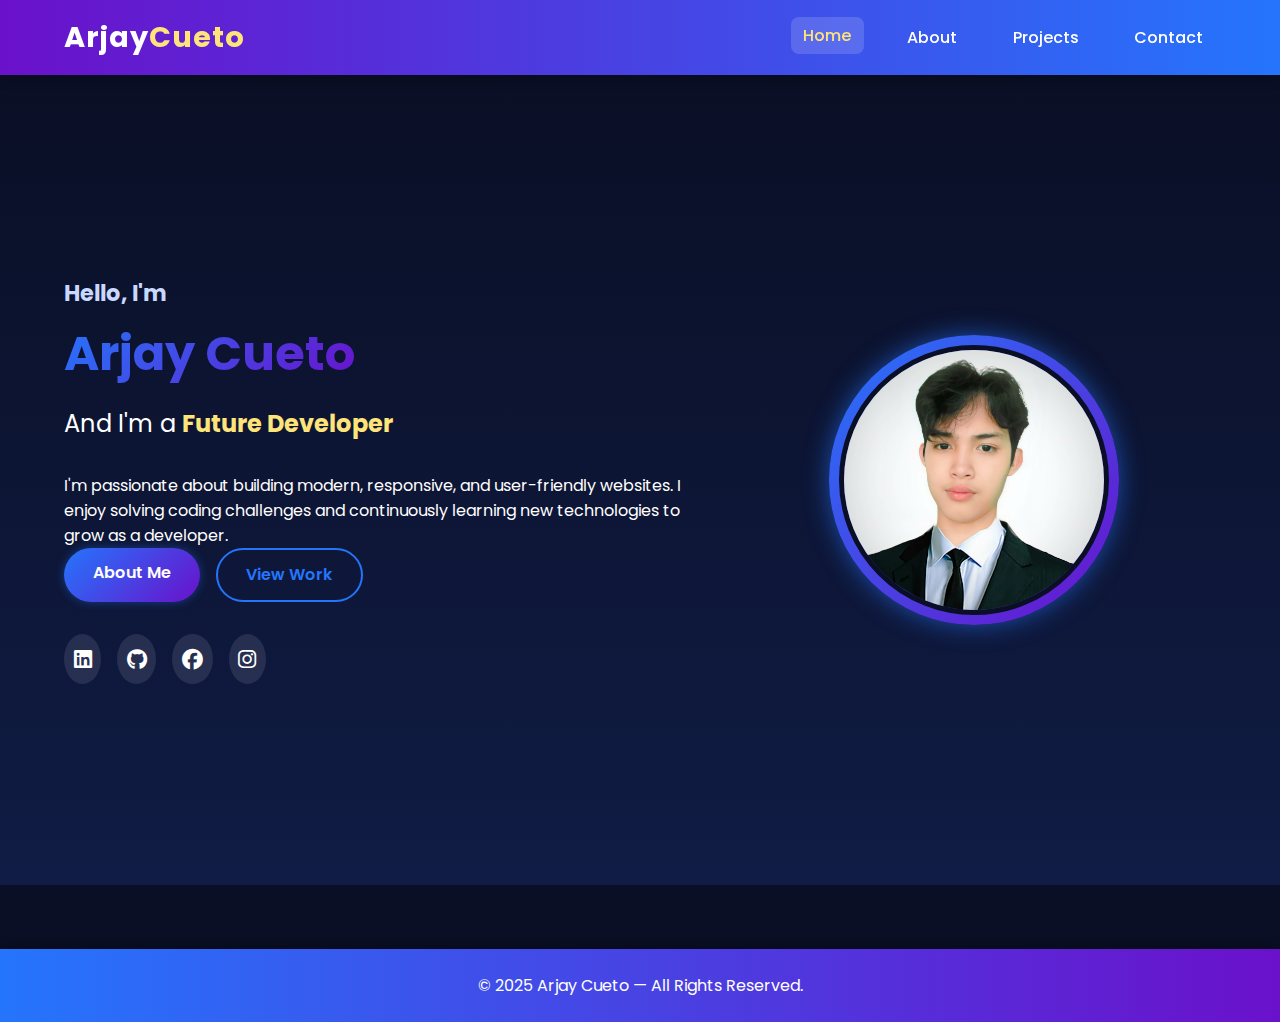
<file: index.html>
<!DOCTYPE html>
<html lang="en">
<head>
  <meta charset="UTF-8" />
  <meta name="viewport" content="width=device-width, initial-scale=1.0" />
  <title>Arjay Cueto | Portfolio</title>

  <!-- Fonts & Icons -->
  <link href="https://fonts.googleapis.com/css2?family=Poppins:wght@300;400;600;700&display=swap" rel="stylesheet">
  <link rel="stylesheet" href="https://cdnjs.cloudflare.com/ajax/libs/font-awesome/6.4.0/css/all.min.css">

  <!-- Styles -->
  <link rel="stylesheet" href="styles/main.css" />
  <link rel="stylesheet" href="styles/home.css" />
</head>
<body>
  <!-- Header -->
  <header class="header">
    <div class="container">
      <nav class="navbar">
        <a href="index.html" class="logo">Arjay<span>Cueto</span></a>
        <ul class="nav-links" id="nav-links">
          <li><a href="index.html" class="active">Home</a></li>
          <li><a href="about.html">About</a></li>
          <li><a href="projects.html">Projects</a></li>
          <li><a href="contact.html">Contact</a></li>
        </ul>
        <div class="hamburger" id="hamburger"><i class="fas fa-bars"></i></div>
      </nav>
    </div>
  </header>

  <!-- Hero Section -->
  <section class="hero dark-theme">
    <div class="container hero-container">
      <!-- Left Content -->
      <div class="hero-text">
        <h3>Hello, I'm</h3>
        <h1><span>Arjay Cueto</span></h1>
        <h2>And I'm a <span class="highlight">Future Developer</span></h2>

        <p>I'm passionate about building modern, responsive, and user-friendly websites. I enjoy solving coding challenges and continuously learning new technologies to grow as a developer.</p>

        <div class="hero-buttons">
          <a href="about.html" class="btn primary">About Me</a>
          <a href="projects.html" class="btn outline">View Work</a>
        </div>

        <div class="social-icons">
          <a href="#"><i class="fab fa-linkedin"></i></a>
          <a href="#"><i class="fab fa-github"></i></a>
          <a href="#"><i class="fab fa-facebook"></i></a>
          <a href="#"><i class="fab fa-instagram"></i></a>
        </div>
      </div>

      <!-- Right Image -->
      <div class="hero-img">
        <div class="glow-circle">
          <img src="images/profile.png" alt="Arjay Cueto">
        </div>
      </div>
    </div>
  </section>

  <!-- Footer -->
  <footer>
    <div class="container">
      <div class="footer-content">
        <p>© 2025 Arjay Cueto — All Rights Reserved.</p>
      </div>
    </div>
  </footer>

  <!-- Mobile Nav Toggle -->
  <script>
    const hamburger = document.getElementById('hamburger');
    const navLinks = document.getElementById('nav-links');
    hamburger.addEventListener('click', () => {
      navLinks.classList.toggle('show');
      hamburger.classList.toggle('active');
    });
  </script>
</body>
</html>
</file>
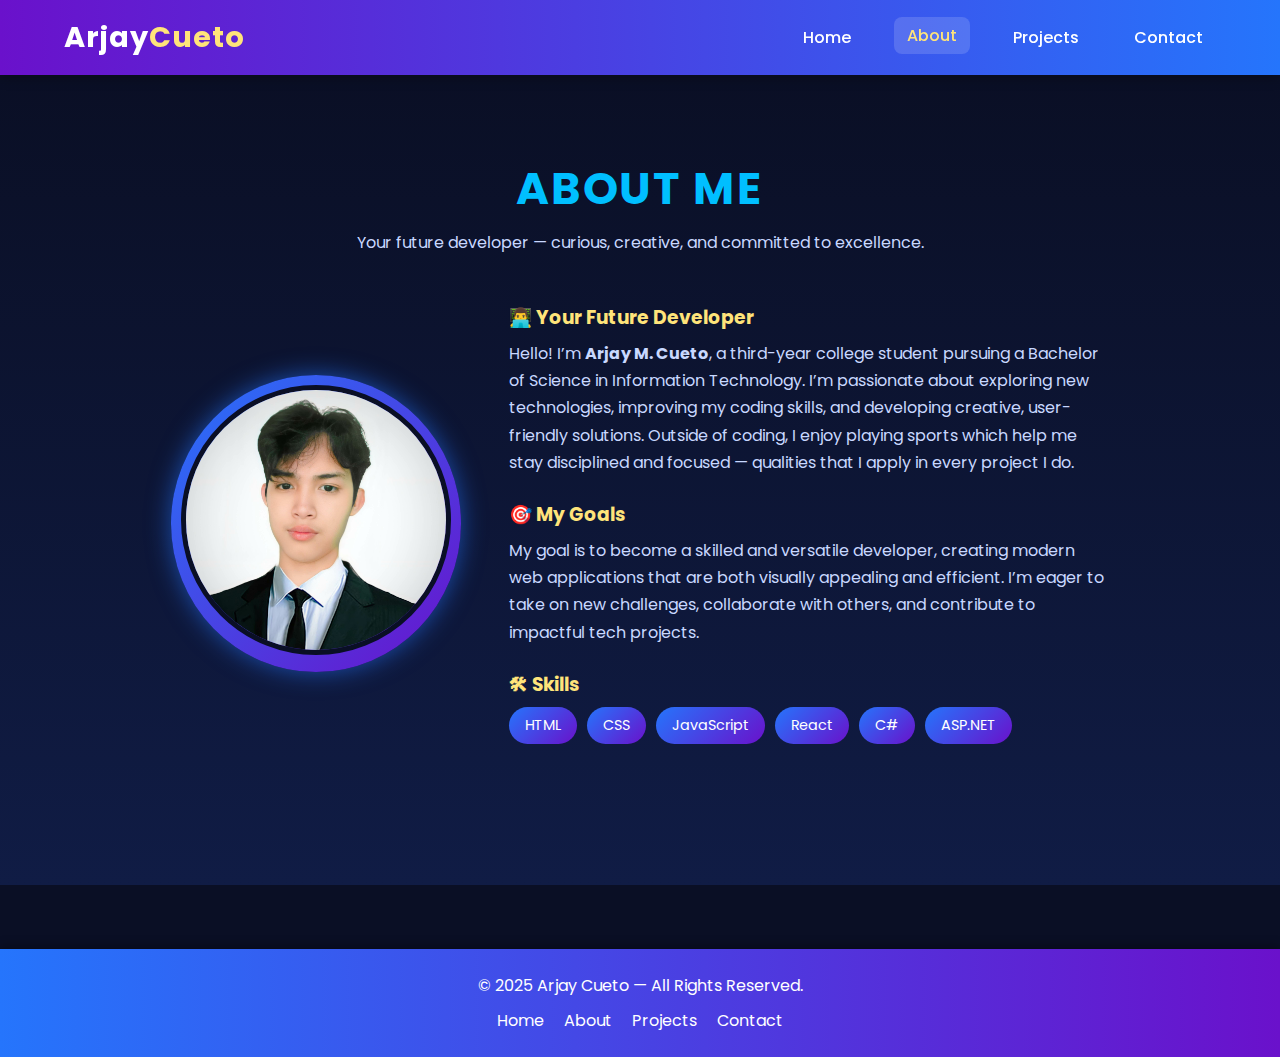
<file: about.html>
<!DOCTYPE html>
<html lang="en">
<head>
  <meta charset="UTF-8" />
  <meta name="viewport" content="width=device-width, initial-scale=1.0" />
  <title>About Me | Arjay Cueto</title>

  <!-- Fonts & Icons -->
  <link href="https://fonts.googleapis.com/css2?family=Poppins:wght@300;400;600;700&display=swap" rel="stylesheet">
  <link rel="stylesheet" href="https://cdnjs.cloudflare.com/ajax/libs/font-awesome/6.4.0/css/all.min.css" />

  <!-- Styles -->
  <link rel="stylesheet" href="styles/main.css" />
  <link rel="stylesheet" href="styles/about.css" />
</head>
<body>
  <!-- Header & Navigation -->
  <header class="header">
    <div class="container">
      <nav class="navbar">
        <a href="index.html" class="logo">Arjay<span>Cueto</span></a>
        <ul class="nav-links" id="nav-links">
          <li><a href="index.html">Home</a></li>
          <li><a href="about.html" class="active">About</a></li>
          <li><a href="projects.html">Projects</a></li>
          <li><a href="contact.html">Contact</a></li>
        </ul>
        <div class="hamburger" id="hamburger">
          <i class="fas fa-bars"></i>
        </div>
      </nav>
    </div>
  </header>

  <!-- About Section -->
  <section id="about" class="about dark-theme">
    <div class="container">
      <div class="section-title">
        <h2>About Me</h2>
        <p class="subtitle">Your future developer — curious, creative, and committed to excellence.</p>
      </div>

      <div class="about-content">
        <!-- Left Image -->
        <div class="about-img">
          <div class="glow-frame">
            <img src="images/profile.png" alt="Arjay Cueto" />
          </div>
        </div>

        <!-- Right Text -->
        <div class="about-text">
          <h3>👨‍💻 Your Future Developer</h3>
          <p>Hello! I’m <strong>Arjay M. Cueto</strong>, a third-year college student pursuing a Bachelor of Science in Information Technology.  
          I’m passionate about exploring new technologies, improving my coding skills, and developing creative, user-friendly solutions.  
          Outside of coding, I enjoy playing sports which help me stay disciplined and focused — qualities that I apply in every project I do.</p>

          <h3>🎯 My Goals</h3>
          <p>My goal is to become a skilled and versatile developer, creating modern web applications that are both visually appealing and efficient.  
          I’m eager to take on new challenges, collaborate with others, and contribute to impactful tech projects.</p>

          <h3>🛠 Skills</h3>
          <div class="skills">
            <span class="skill">HTML</span>
            <span class="skill">CSS</span>
            <span class="skill">JavaScript</span>
            <span class="skill">React</span>
            <span class="skill">C#</span>
            <span class="skill">ASP.NET</span>
          </div>
        </div>
      </div>
    </div>
  </section>

  <!-- Footer -->
  <footer>
    <div class="container">
      <div class="footer-content">
        <p>© 2025 Arjay Cueto — All Rights Reserved.</p>
        <ul class="footer-links">
          <li><a href="index.html">Home</a></li>
          <li><a href="about.html" class="active">About</a></li>
          <li><a href="projects.html">Projects</a></li>
          <li><a href="contact.html">Contact</a></li>
        </ul>
      </div>
    </div>
  </footer>

  <!-- JS for menu toggle -->
  <script>
    const hamburger = document.getElementById('hamburger');
    const navLinks = document.getElementById('nav-links');
    hamburger.addEventListener('click', () => {
      navLinks.classList.toggle('show');
      hamburger.classList.toggle('active');
    });
  </script>
</body>
</html>
</file>
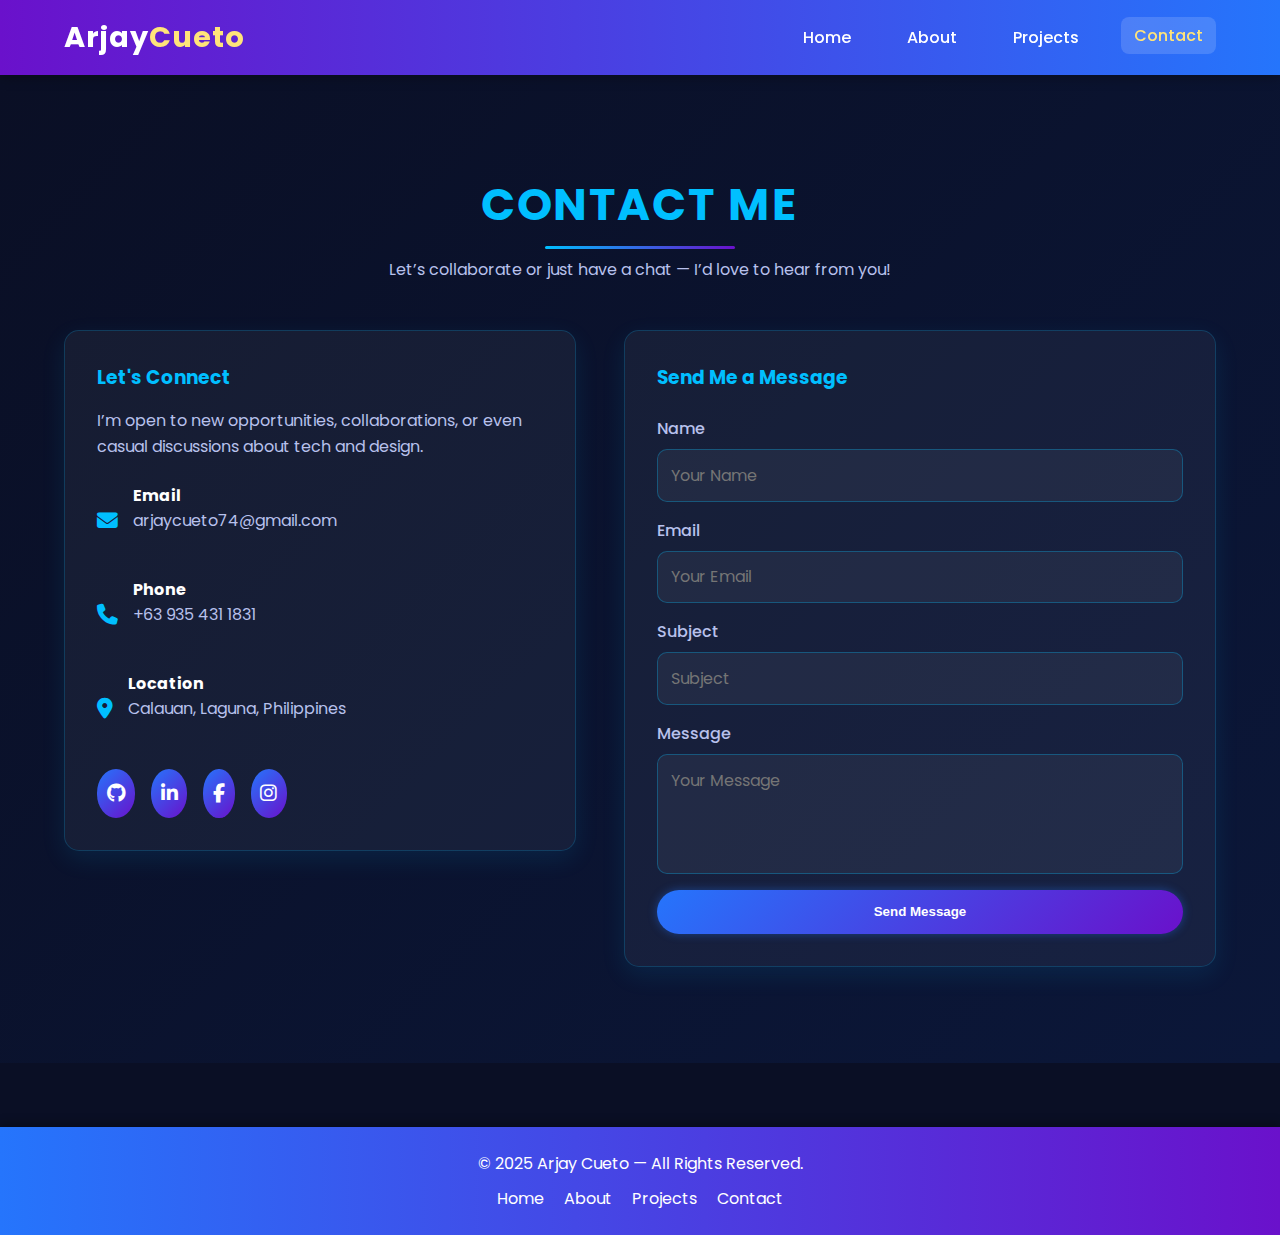
<file: contact.html>
<!DOCTYPE html>
<html lang="en">
<head>
  <meta charset="UTF-8" />
  <meta name="viewport" content="width=device-width, initial-scale=1.0" />
  <title>Contact Me | Arjay Cueto</title>

  <!-- Fonts & Icons -->
  <link href="https://fonts.googleapis.com/css2?family=Poppins:wght@300;400;600;700&display=swap" rel="stylesheet">
  <link rel="stylesheet" href="https://cdnjs.cloudflare.com/ajax/libs/font-awesome/6.4.0/css/all.min.css" />

  <!-- Styles -->
  <link rel="stylesheet" href="styles/main.css" />
  <link rel="stylesheet" href="styles/contact.css" />
</head>
<body>
  <!-- Header -->
  <header class="header">
    <div class="container">
      <nav class="navbar">
        <a href="index.html" class="logo">Arjay<span>Cueto</span></a>
        <ul class="nav-links" id="nav-links">
          <li><a href="index.html">Home</a></li>
          <li><a href="about.html">About</a></li>
          <li><a href="projects.html">Projects</a></li>
          <li><a href="contact.html" class="active">Contact</a></li>
        </ul>
        <div class="hamburger" id="hamburger">
          <i class="fas fa-bars"></i>
        </div>
      </nav>
    </div>
  </header>

  <!-- Contact Section -->
  <section id="contact" class="contact dark-theme">
    <div class="container">
      <div class="section-title">
        <h2>Contact Me</h2>
        <p class="subtitle">Let’s collaborate or just have a chat — I’d love to hear from you!</p>
      </div>

      <div class="contact-content">
        <!-- Contact Info -->
        <div class="contact-info">
          <h3>Let's Connect</h3>
          <p>I’m open to new opportunities, collaborations, or even casual discussions about tech and design.</p>

          <div class="contact-item">
            <i class="fas fa-envelope contact-icon"></i>
            <div>
              <h4>Email</h4>
              <p><a href="mailto:arjaycueto74@gmail.com" class="contact-link">arjaycueto74@gmail.com</a></p>
            </div>
          </div>

          <div class="contact-item">
            <i class="fas fa-phone contact-icon"></i>
            <div>
              <h4>Phone</h4>
              <p><a href="tel:+639354311831" class="contact-link">+63 935 431 1831</a></p>
            </div>
          </div>

          <div class="contact-item">
            <i class="fas fa-map-marker-alt contact-icon"></i>
            <div>
              <h4>Location</h4>
              <p>Calauan, Laguna, Philippines</p>
            </div>
          </div>

          <div class="social-links">
            <a href="https://github.com/rjcueto19" target="_blank" class="social-link"><i class="fab fa-github"></i></a>
            <a href="https://linkedin.com/in/arjaycueto" target="_blank" class="social-link"><i class="fab fa-linkedin-in"></i></a>
            <a href="https://www.facebook.com/share/1636QDFWBn/" target="_blank" class="social-link"><i class="fab fa-facebook-f"></i></a>
            <a href="https://instagram.com/arjaycueto" target="_blank" class="social-link"><i class="fab fa-instagram"></i></a>
          </div>
        </div>

        <!-- Contact Form -->
        <div class="contact-form">
          <h3>Send Me a Message</h3>
          <form>
            <div class="form-group">
              <label for="name">Name</label>
              <input type="text" id="name" class="form-control" placeholder="Your Name" required />
            </div>

            <div class="form-group">
              <label for="email">Email</label>
              <input type="email" id="email" class="form-control" placeholder="Your Email" required />
            </div>

            <div class="form-group">
              <label for="subject">Subject</label>
              <input type="text" id="subject" class="form-control" placeholder="Subject" required />
            </div>

            <div class="form-group">
              <label for="message">Message</label>
              <textarea id="message" class="form-control" placeholder="Your Message" required></textarea>
            </div>

            <button type="submit" class="btn primary">Send Message</button>
          </form>
        </div>
      </div>
    </div>
  </section>

  <!-- Footer -->
  <footer>
    <div class="container">
      <div class="footer-content">
        <p>© 2025 Arjay Cueto — All Rights Reserved.</p>
        <ul class="footer-links">
          <li><a href="index.html">Home</a></li>
          <li><a href="about.html">About</a></li>
          <li><a href="projects.html">Projects</a></li>
          <li><a href="contact.html" class="active">Contact</a></li>
        </ul>
      </div>
    </div>
  </footer>

  <!-- JS for Mobile Menu -->
  <script>
    const hamburger = document.getElementById('hamburger');
    const navLinks = document.getElementById('nav-links');
    hamburger.addEventListener('click', () => {
      navLinks.classList.toggle('show');
      hamburger.classList.toggle('active');
    });
  </script>
</body>
</html>
</file>
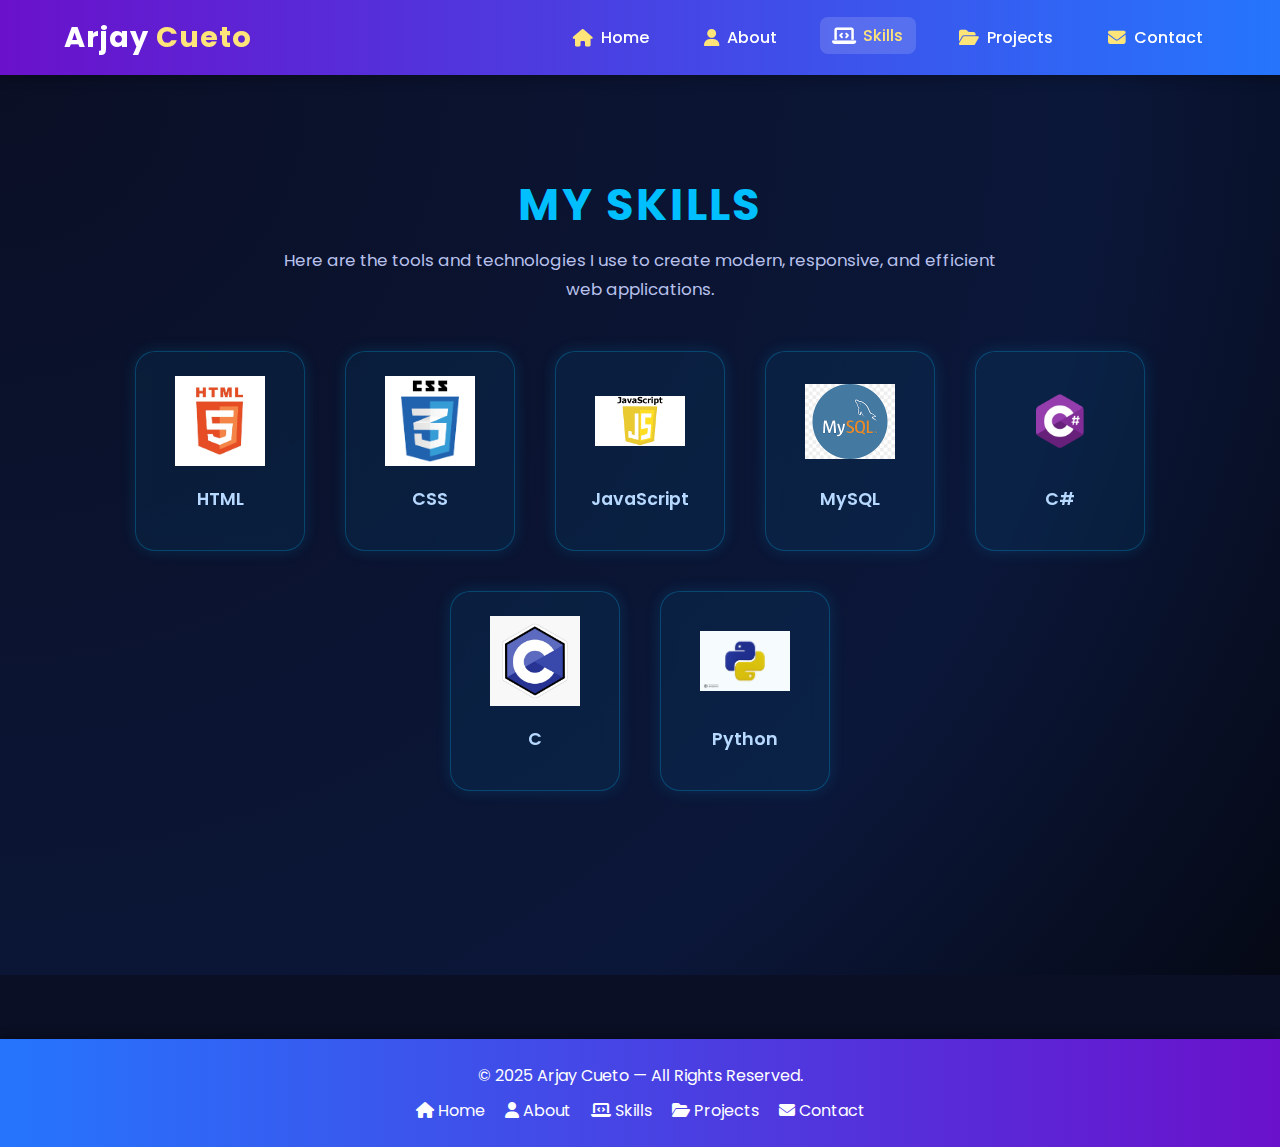
<file: skills.html>
<!DOCTYPE html>
<html lang="en">
<head>
  <meta charset="UTF-8" />
  <meta name="viewport" content="width=device-width, initial-scale=1.0" />
  <title>My Skills | Arjay Cueto</title>

  <!-- Fonts & Icons -->
  <link href="https://fonts.googleapis.com/css2?family=Poppins:wght@300;400;600;700&display=swap" rel="stylesheet">
  <link rel="stylesheet" href="https://cdnjs.cloudflare.com/ajax/libs/font-awesome/6.4.0/css/all.min.css" />

  <!-- Styles -->
  <link rel="stylesheet" href="styles/main.css" />
  <link rel="stylesheet" href="styles/skills.css" />
</head>
<body>
  <!-- Header -->
  <header class="header">
    <div class="container">
      <nav class="navbar">
        <a href="index.html" class="logo">Arjay<span> Cueto</span></a>
        <ul class="nav-links" id="nav-links">
          <li><a href="index.html"><i class="fas fa-house"></i> Home</a></li>
          <li><a href="about.html"><i class="fas fa-user"></i> About</a></li>
          <li><a href="skills.html" class="active"><i class="fas fa-laptop-code"></i> Skills</a></li>
          <li><a href="projects.html"><i class="fas fa-folder-open"></i> Projects</a></li>
          <li><a href="contact.html"><i class="fas fa-envelope"></i> Contact</a></li>
        </ul>
        <div class="hamburger" id="hamburger"><i class="fas fa-bars"></i></div>
      </nav>
    </div>
  </header>

  <!-- Skills Section -->
  <section class="skills-section dark-theme">
    <div class="container">
      <div class="section-title">
        <h2>My Skills</h2>
        <p class="subtitle">Here are the tools and technologies I use to create modern, responsive, and efficient web applications.</p>
      </div>

      <div class="skills-container">
        <div class="skill"><img src="images/html.png" alt="HTML"><p>HTML</p></div>
        <div class="skill"><img src="images/css.png" alt="CSS"><p>CSS</p></div>
        <div class="skill"><img src="images/javascript.png" alt="JavaScript"><p>JavaScript</p></div>
        <div class="skill"><img src="images/mysql.png" alt="MySQL"><p>MySQL</p></div>
        <div class="skill"><img src="images/csharp.png" alt="C#"><p>C#</p></div>
        <div class="skill"><img src="images/C language.png" alt="ASP.NET"><p>C</p></div>
        <div class="skill"><img src="images/python.png" alt="ASP.NET"><p>Python</p></div>

      </div>
    </div>
  </section>

  <!-- Footer -->
  <footer>
    <div class="container">
      <div class="footer-content">
        <p>© 2025 Arjay Cueto — All Rights Reserved.</p>
        <ul class="footer-links">
          <li><a href="index.html"><i class="fas fa-house"></i> Home</a></li>
          <li><a href="about.html"><i class="fas fa-user"></i> About</a></li>
          <li><a href="skills.html" class="active"><i class="fas fa-laptop-code"></i> Skills</a></li>
          <li><a href="projects.html"><i class="fas fa-folder-open"></i> Projects</a></li>
          <li><a href="contact.html"><i class="fas fa-envelope"></i> Contact</a></li>
        </ul>
      </div>
    </div>
  </footer>

  <!-- Mobile Nav Script -->
  <script>
    const hamburger = document.getElementById('hamburger');
    const navLinks = document.getElementById('nav-links');
    hamburger.addEventListener('click', () => {
      navLinks.classList.toggle('show');
      hamburger.classList.toggle('active');
    });
  </script>
</body>
</html>
</file>
<file: styles/home.css>
/* === HERO SECTION === */
.hero {
  background: linear-gradient(180deg, #0a0f25, #101c45);
  color: #fff;
  min-height: 90vh;
  display: flex;
  align-items: center;
  padding: 5rem 0;
}

.hero-container {
  display: flex;
  justify-content: space-between;
  align-items: center;
  flex-wrap: wrap;
  gap: 2rem;
}

.hero-text {
  flex: 1 1 500px;
  animation: fadeInLeft 1.2s ease;
}

.hero-text h3 {
  font-size: 1.4rem;
  color: #c8d8ff;
  margin-bottom: 0.5rem;
}

.hero-text h1 span {
  font-size: 3rem;
  background: linear-gradient(135deg, #2575fc, #6a11cb);
  background-clip: text;
  -webkit-background-clip: text;
  -webkit-text-fill-color: transparent;
}

.hero-text h2 {
  margin: 1rem 0 2rem;
  font-size: 1.5rem;
  font-weight: 400;
}

.highlight {
  color: #ffe47a;
  font-weight: 700;
}

.hero-buttons {
  display: flex;
  gap: 1rem;
  margin-bottom: 2rem;
}

/* Social Icons */
.social-icons {
  display: flex;
  gap: 1rem;
}

.social-icons a {
  color: white;
  font-size: 1.3rem;
  background: rgba(255, 255, 255, 0.1);
  border-radius: 50%;
  padding: 0.6rem;
  transition: all 0.3s ease;
}

.social-icons a:hover {
  background: linear-gradient(135deg, #2575fc, #6a11cb);
  transform: translateY(-3px);
  box-shadow: 0 0 10px rgba(37, 117, 252, 0.5);
}

/* Hero Image */
.hero-img {
  flex: 1 1 350px;
  display: flex;
  justify-content: center;
  animation: fadeInRight 1.2s ease;
}

.glow-circle {
  position: relative;
  border-radius: 50%;
  padding: 10px;
  background: linear-gradient(135deg, #2575fc, #6a11cb);
  box-shadow: 0 0 25px rgba(37, 117, 252, 0.6);
}

.glow-circle img {
  width: 270px;
  height: 270px;
  border-radius: 50%;
  display: block;
  border: 5px solid #0a0f25;
}

/* Animations */
@keyframes fadeInLeft {
  from { opacity: 0; transform: translateX(-40px); }
  to { opacity: 1; transform: translateX(0); }
}

@keyframes fadeInRight {
  from { opacity: 0; transform: translateX(40px); }
  to { opacity: 1; transform: translateX(0); }
}

/* Responsive */
@media (max-width: 768px) {
  .hero-container {
    flex-direction: column-reverse;
    text-align: center;
  }

  .hero-text h1 span {
    font-size: 2.3rem;
  }

  .glow-circle img {
    width: 220px;
    height: 220px;
  }

  .hero-buttons {
    justify-content: center;
  }

  .social-icons {
    justify-content: center;
  }
}
</file>
<file: styles/about.css>
/* === ABOUT SECTION === */
.about {
  background: linear-gradient(180deg, #0a0f25, #101c45);
  color: #fff;
  padding: 5rem 0;
  min-height: 90vh;
}

.section-title {
  text-align: center;
  margin-bottom: 3rem;
}

.section-title h2 {
  font-size: 2.8rem;
  color: #00bfff;
  text-transform: uppercase;
  letter-spacing: 2px;
  position: relative;
  display: inline-block;
}

.section-title .subtitle {
  color: #c8d8ff;
  margin-top: 0.5rem;
}

.about-content {
  display: flex;
  flex-wrap: wrap;
  align-items: center;
  justify-content: center;
  gap: 3rem;
}

/* Profile Image with Glow */
.glow-frame {
  background: linear-gradient(135deg, #2575fc, #6a11cb);
  padding: 10px;
  border-radius: 50%;
  box-shadow: 0 0 25px rgba(37, 117, 252, 0.6);
  display: inline-block;
}

.glow-frame img {
  width: 270px;
  height: 270px;
  border-radius: 50%;
  border: 5px solid #0a0f25;
}

.about-text {
  flex: 1 1 500px;
  max-width: 600px;
  animation: fadeIn 1s ease;
}

.about-text h3 {
  color: #ffe47a;
  margin-bottom: 0.5rem;
}

.about-text p {
  color: #c8d8ff;
  line-height: 1.7;
  margin-bottom: 1.5rem;
}

/* Skills */
.skills {
  display: flex;
  flex-wrap: wrap;
  gap: 10px;
}

.skill {
  background: linear-gradient(135deg, #2575fc, #6a11cb);
  color: white;
  padding: 0.5rem 1rem;
  border-radius: 20px;
  font-size: 0.9rem;
  transition: transform 0.3s ease;
}

.skill:hover {
  transform: scale(1.1);
}

/* Animation */
@keyframes fadeIn {
  from { opacity: 0; transform: translateY(30px); }
  to { opacity: 1; transform: translateY(0); }
}

/* Responsive */
@media (max-width: 768px) {
  .about-content {
    flex-direction: column;
    text-align: center;
  }

  .glow-frame img {
    width: 220px;
    height: 220px;
  }
}
</file>
<file: styles/contact.css>
/* Contact Page - Dark Theme */
.contact.dark-theme {
  padding: 6rem 0;
  background: linear-gradient(135deg, #0a0f25, #0b1739);
  color: #fff;
  min-height: 100vh;
  animation: fadeIn 1s ease;
}

/* Section Title */
.section-title {
  text-align: center;
  margin-bottom: 3rem;
}

.section-title h2 {
  font-size: 2.8rem;
  color: #00bfff;
  text-transform: uppercase;
  letter-spacing: 2px;
  position: relative;
  display: inline-block;
}

.section-title h2::after {
  content: "";
  width: 60%;
  height: 3px;
  background: linear-gradient(90deg, #00bfff, #6a11cb);
  display: block;
  margin: 0.5rem auto 0;
  border-radius: 10px;
}

.subtitle {
  color: #b8c1ec;
  font-size: 1rem;
  margin-top: 0.5rem;
}

/* Contact Layout */
.contact-content {
  display: flex;
  flex-wrap: wrap;
  gap: 3rem;
  justify-content: center;
  align-items: flex-start;
}

/* Contact Info */
.contact-info {
  flex: 1 1 320px;
  background: rgba(255, 255, 255, 0.05);
  padding: 2rem;
  border-radius: 15px;
  box-shadow: 0 8px 25px rgba(0, 191, 255, 0.1);
  border: 1px solid rgba(0, 191, 255, 0.2);
  transition: transform 0.3s ease, box-shadow 0.3s ease;
}

.contact-info:hover {
  transform: translateY(-6px);
  box-shadow: 0 0 25px rgba(0, 191, 255, 0.3);
}

.contact-info h3 {
  color: #00bfff;
  margin-bottom: 1rem;
}

.contact-info p {
  color: #b8c1ec;
  margin-bottom: 1.5rem;
  line-height: 1.6;
}

.contact-item {
  display: flex;
  align-items: center;
  gap: 15px;
  margin-bottom: 1.2rem;
}

.contact-icon {
  font-size: 1.3rem;
  color: #00bfff;
}

.contact-link {
  color: #b8c1ec;
  text-decoration: none;
  transition: color 0.3s ease;
}

.contact-link:hover {
  color: #00bfff;
}

/* Social Icons */
.social-links {
  margin-top: 1.5rem;
  display: flex;
  gap: 1rem;
}

.social-link {
  background: linear-gradient(135deg, #2575fc, #6a11cb);
  color: white;
  padding: 0.6rem;
  border-radius: 50%;
  font-size: 1.2rem;
  transition: transform 0.3s ease, box-shadow 0.3s ease;
}

.social-link:hover {
  transform: scale(1.1);
  box-shadow: 0 4px 12px rgba(0, 191, 255, 0.4);
}

/* Contact Form */
.contact-form {
  flex: 1 1 400px;
  background: rgba(255, 255, 255, 0.05);
  padding: 2rem;
  border-radius: 15px;
  box-shadow: 0 8px 25px rgba(0, 191, 255, 0.1);
  border: 1px solid rgba(0, 191, 255, 0.2);
  transition: transform 0.3s ease, box-shadow 0.3s ease;
}

.contact-form:hover {
  transform: translateY(-6px);
  box-shadow: 0 0 25px rgba(0, 191, 255, 0.3);
}

.contact-form h3 {
  color: #00bfff;
  margin-bottom: 1.5rem;
}

.form-group {
  margin-bottom: 1rem;
  display: flex;
  flex-direction: column;
}

label {
  font-weight: 500;
  margin-bottom: 0.5rem;
  color: #b8c1ec;
}

.form-control {
  padding: 0.8rem;
  border-radius: 10px;
  border: 1px solid rgba(0, 191, 255, 0.3);
  background: rgba(255, 255, 255, 0.05);
  color: white;
  font-family: inherit;
  font-size: 1rem;
  transition: all 0.3s ease;
}

.form-control:focus {
  border-color: #00bfff;
  box-shadow: 0 0 10px rgba(0, 191, 255, 0.3);
  outline: none;
}

textarea.form-control {
  resize: none;
  min-height: 120px;
}

.btn.primary {
  background: linear-gradient(135deg, #2575fc, #6a11cb);
  color: white;
  width: 100%;
  border: none;
  cursor: pointer;
  border-radius: 30px;
  font-weight: 600;
  transition: all 0.3s ease;
  padding: 0.9rem 1.4rem;
}

.btn.primary:hover {
  background: linear-gradient(135deg, #6a11cb, #2575fc);
  transform: scale(1.03);
}

/* Animation */
@keyframes fadeIn {
  from { opacity: 0; transform: translateY(30px); }
  to { opacity: 1; transform: translateY(0); }
}

/* Responsive */
@media (max-width: 768px) {
  .contact-content {
    flex-direction: column;
    align-items: center;
  }

  .contact-info,
  .contact-form {
    width: 100%;
  }

  .btn.primary {
    width: 100%;
  }
}
</file>
<file: styles/skills.css>
/* 🌙 Dark Background Theme */
.skills-section.dark-theme {
  background: radial-gradient(circle at top left, #0a0f25, #0b1739 70%, #050915);
  color: #fff;
  padding: 6rem 0;
  text-align: center;
  min-height: 100vh;
}

/* 🔹 Section Title */
.section-title h2 {
  font-size: 2.8rem;
  color: #00bfff;
  text-transform: uppercase;
  letter-spacing: 2px;
  position: relative;
  display: inline-block;
}

.section-title .subtitle {
  color: #b8c1ec;
  max-width: 750px;
  margin: 0.5rem auto 3rem;
  line-height: 1.7;
  font-size: 1.05rem;
}

/* ⚙️ Skills Container */
.skills-container {
  display: flex;
  flex-wrap: wrap;
  justify-content: center;
  gap: 2.5rem;
}

/* 🟦 Skill Card */
.skill {
  background: rgba(0, 191, 255, 0.07);
  border: 1px solid rgba(0, 191, 255, 0.25);
  color: #00bfff;
  padding: 1.5rem 1rem;
  border-radius: 20px;
  width: 170px;
  height: 200px;
  text-align: center;
  font-weight: 600;
  box-shadow: 0 0 15px rgba(0, 191, 255, 0.15);
  transition: all 0.35s ease;
  backdrop-filter: blur(6px);
  cursor: pointer;
  position: relative;
  overflow: hidden;
  animation: glowPulse 3s infinite ease-in-out;
}

/* 🌀 Pulsing Glow Animation */
@keyframes glowPulse {
  0% {
    box-shadow: 0 0 10px rgba(0, 191, 255, 0.3);
    transform: scale(1);
  }
  50% {
    box-shadow: 0 0 30px rgba(0, 191, 255, 0.6), 0 0 60px rgba(0, 191, 255, 0.3);
    transform: scale(1.05);
  }
  100% {
    box-shadow: 0 0 10px rgba(0, 191, 255, 0.3);
    transform: scale(1);
  }
}

/* 🖼️ Skill Image */
.skill img {
  width: 90px;
  height: 90px;
  object-fit: contain;
  margin-bottom: 0.8rem;
  transition: transform 0.3s ease, filter 0.3s ease;
}

/* 🧠 Text Label */
.skill p {
  margin: 0;
  font-size: 1.1rem;
  color: #b8d9ff;
}

/* ✨ Hover Effects */
.skill:hover {
  background: linear-gradient(135deg, #00bfff, #2575fc);
  color: #fff;
  transform: translateY(-8px) scale(1.08);
  box-shadow: 0 0 35px rgba(0, 191, 255, 0.8);
}

.skill:hover img {
  transform: scale(1.25);
  filter: drop-shadow(0 0 15px rgba(255, 255, 255, 0.8));
}

/* 📱 Responsive Design */
@media (max-width: 768px) {
  .section-title h2 {
    font-size: 2rem;
  }

  .skills-container {
    gap: 1.5rem;
  }

  .skill {
    width: 130px;
    height: 160px;
    padding: 1rem;
  }

  .skill img {
    width: 65px;
    height: 65px;
  }

  .skill p {
    font-size: 0.9rem;
  }
}
</file>
<file: styles/main.css>
/* === GLOBAL RESET === */
* {
  margin: 0;
  padding: 0;
  box-sizing: border-box;
  scroll-behavior: smooth;
}

body {
  font-family: "Poppins", sans-serif;
  color: #e8ebff;
  background: #0a0f25;
}

.container {
  width: 90%;
  max-width: 1200px;
  margin: auto;
}

/* === HEADER === */
.header {
  background: linear-gradient(90deg, #6a11cb, #2575fc);
  color: white;
  position: sticky;
  top: 0;
  z-index: 1000;
  box-shadow: 0 2px 12px rgba(0, 0, 0, 0.3);
}

.navbar {
  display: flex;
  justify-content: space-between;
  align-items: center;
  padding: 1rem 0;
}

.logo {
  font-size: 1.8rem;
  font-weight: 700;
  color: white;
  text-decoration: none;
  letter-spacing: 1px;
}

.logo span {
  color: #ffe47a;
}

/* === NAVIGATION === */
.nav-links {
  list-style: none;
  display: flex;
  gap: 30px;
  align-items: center;
}

.nav-links li {
  display: flex;
  align-items: center;
}

.nav-links a {
  display: flex;
  align-items: center;
  gap: 8px;
  color: white;
  text-decoration: none;
  font-weight: 500;
  font-size: 1rem;
  padding: 0.4rem 0.8rem;
  border-radius: 8px;
  transition: all 0.3s ease;
}

.nav-links a i {
  font-size: 1.1rem;
  color: #ffe47a;
  transition: color 0.3s ease, transform 0.3s ease;
}

.nav-links a:hover,
.nav-links a.active {
  color: #ffe47a;
  background: rgba(255, 255, 255, 0.15);
  transform: translateY(-2px);
}

.nav-links a:hover i,
.nav-links a.active i {
  color: #fff;
  transform: scale(1.1);
}

/* === HAMBURGER MENU === */
.hamburger {
  display: none;
  font-size: 1.8rem;
  cursor: pointer;
  color: white;
}

.hamburger.active i {
  transform: rotate(90deg);
  transition: transform 0.3s ease;
}

/* === BUTTONS === */
.btn {
  display: inline-block;
  text-decoration: none;
  padding: 0.8rem 1.8rem;
  border-radius: 30px;
  font-weight: 600;
  transition: all 0.3s ease;
}

.btn.primary {
  background: linear-gradient(135deg, #2575fc, #6a11cb);
  color: white;
  box-shadow: 0 0 10px rgba(37, 117, 252, 0.4);
}

.btn.primary:hover {
  transform: scale(1.05);
  background: linear-gradient(135deg, #6a11cb, #2575fc);
  box-shadow: 0 0 15px rgba(106, 17, 203, 0.6);
}

.btn.outline {
  border: 2px solid #2575fc;
  color: #2575fc;
}

.btn.outline:hover {
  background: #2575fc;
  color: white;
}

/* === FOOTER === */
footer {
  background: linear-gradient(90deg, #2575fc, #6a11cb);
  color: white;
  text-align: center;
  padding: 1.5rem 0;
  margin-top: 4rem;
  box-shadow: 0 -3px 10px rgba(0, 0, 0, 0.3);
}

.footer-links {
  list-style: none;
  display: flex;
  justify-content: center;
  gap: 20px;
  margin-top: 10px;
}

.footer-links a {
  color: white;
  text-decoration: none;
  transition: 0.3s;
}

.footer-links a:hover {
  color: #ffe47a;
}

/* === RESPONSIVE === */
@media (max-width: 768px) {
  .nav-links {
    position: absolute;
    top: 70px;
    right: 0;
    background: linear-gradient(135deg, #6a11cb, #2575fc);
    flex-direction: column;
    width: 100%;
    text-align: center;
    display: none;
    padding: 1rem 0;
    border-radius: 0 0 10px 10px;
  }

  .nav-links.show {
    display: flex;
  }

  .hamburger {
    display: block;
  }

  .nav-links a {
    font-size: 1.1rem;
    padding: 0.8rem 0;
  }
}
</file>
